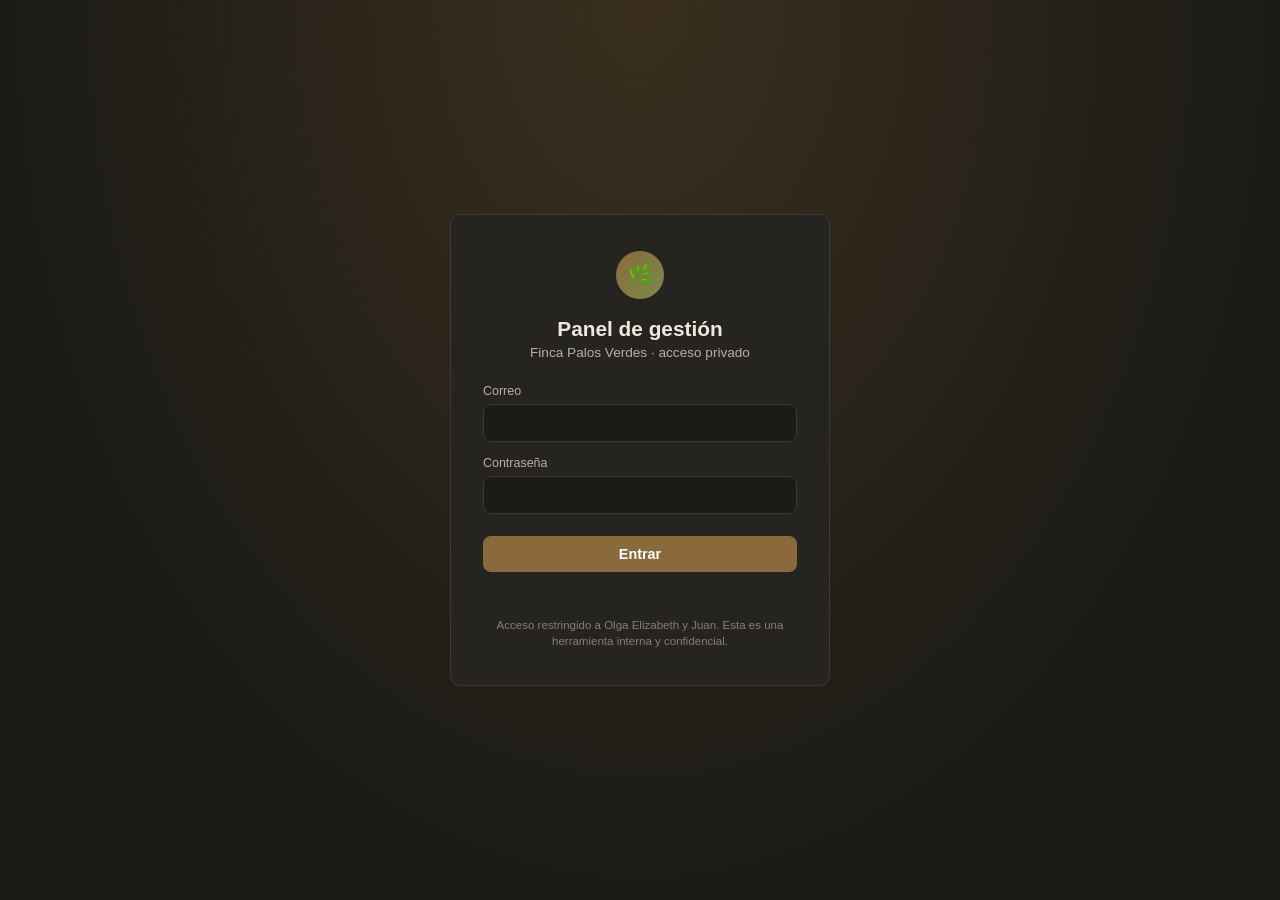
<file: index.html>
<!DOCTYPE html>
<html lang="es">
<head>
<meta charset="UTF-8" />
<meta name="viewport" content="width=device-width, initial-scale=1, maximum-scale=5" />
<meta name="theme-color" content="#1c1b17" />
<title>Finca Palos Verdes · Gerente de Finca</title>
<link rel="stylesheet" href="css/style.css" />
</head>
<body>
  <div class="login-wrap">
    <div class="login-card">
      <div class="brand-mark">🌿</div>
      <h1>Panel de gestión</h1>
      <div class="sub">Finca Palos Verdes · acceso privado</div>

      <form id="loginForm">
        <div class="field">
          <label for="email">Correo</label>
          <input type="email" id="email" autocomplete="username" required />
        </div>
        <div class="field">
          <label for="password">Contraseña</label>
          <input type="password" id="password" autocomplete="current-password" required />
        </div>
        <button type="submit" class="btn wide">Entrar</button>
        <div class="login-error" id="loginError"></div>
      </form>

      <div class="login-note">
        Acceso restringido a Olga Elizabeth y Juan. Esta es una herramienta interna y confidencial.
      </div>
    </div>
  </div>

  <script src="js/auth.js"></script>
  <script>
    if (isLoggedIn()) window.location.href = "app.html";

    document.getElementById("loginForm").addEventListener("submit", function (e) {
      e.preventDefault();
      const email = document.getElementById("email").value;
      const password = document.getElementById("password").value;
      if (login(email, password)) {
        window.location.href = "app.html";
      } else {
        document.getElementById("loginError").textContent = "Correo o contraseña incorrectos.";
      }
    });
  </script>
</body>
</html>
</file>
<file: css/style.css>
:root {
  --bg: #1c1b17;
  --bg-panel: #262420;
  --bg-panel-2: #2f2c26;
  --border: #3d3a33;
  --brown-1: #6b4f2a;
  --brown-2: #8a6a3a;
  --olive: #7c8a4a;
  --text: #ede8dc;
  --text-dim: #b8b1a1;
  --text-faint: #85806f;
  --amber: #d9a441;
  --red: #c1543d;
  --green: #6f9a5a;
  --blue: #5a86a8;
  --radius: 10px;
  font-size: 16px;
}

* { box-sizing: border-box; }

html, body {
  margin: 0;
  padding: 0;
  background: var(--bg);
  color: var(--text);
  font-family: -apple-system, BlinkMacSystemFont, "Segoe UI", Roboto, Helvetica, Arial, sans-serif;
}

a { color: var(--amber); }

/* ---------- Login ---------- */
.login-wrap {
  min-height: 100vh;
  display: flex;
  align-items: center;
  justify-content: center;
  background: radial-gradient(ellipse at top, #3a2f1e 0%, #1c1b17 70%);
  padding: 24px;
}

.login-card {
  width: 100%;
  max-width: 380px;
  background: var(--bg-panel);
  border: 1px solid var(--border);
  border-radius: var(--radius);
  padding: 36px 32px;
  text-align: center;
}

.login-card .brand-mark {
  width: 48px;
  height: 48px;
  margin: 0 auto 18px;
  border-radius: 50%;
  background: linear-gradient(135deg, var(--brown-2), var(--olive));
  display: flex;
  align-items: center;
  justify-content: center;
  font-size: 22px;
}

.login-card h1 {
  font-size: 1.3rem;
  margin: 0 0 4px;
}

.login-card .sub {
  color: var(--text-dim);
  font-size: 0.85rem;
  margin-bottom: 24px;
}

.field {
  text-align: left;
  margin-bottom: 14px;
}

.field label {
  display: block;
  font-size: 0.78rem;
  color: var(--text-dim);
  margin-bottom: 6px;
}

.field input {
  width: 100%;
  padding: 10px 12px;
  background: var(--bg);
  border: 1px solid var(--border);
  border-radius: 8px;
  color: var(--text);
  font-size: 0.9rem;
}

.field input:focus {
  outline: none;
  border-color: var(--brown-2);
}

.btn {
  display: inline-block;
  padding: 10px 18px;
  border-radius: 8px;
  border: none;
  background: var(--brown-2);
  color: #fff;
  font-size: 0.9rem;
  cursor: pointer;
  font-weight: 600;
}

.btn:hover { background: var(--brown-1); }
.btn.wide { width: 100%; margin-top: 8px; }
.btn.ghost {
  background: transparent;
  border: 1px solid var(--border);
  color: var(--text);
}

.login-error {
  color: var(--red);
  font-size: 0.8rem;
  margin-top: 10px;
  min-height: 1em;
}

.login-note {
  margin-top: 22px;
  font-size: 0.72rem;
  color: var(--text-faint);
  line-height: 1.4;
}

/* ---------- App shell ---------- */
.app-shell {
  display: grid;
  grid-template-columns: 240px 1fr;
  min-height: 100vh;
}

.sidebar {
  background: var(--bg-panel);
  border-right: 1px solid var(--border);
  padding: 20px 0;
  display: flex;
  flex-direction: column;
}

.sidebar .brand {
  padding: 0 20px 18px;
  border-bottom: 1px solid var(--border);
  margin-bottom: 10px;
  font-weight: 700;
  font-size: 1.05rem;
  display: flex;
  align-items: center;
  gap: 8px;
}

.nav-item {
  display: block;
  padding: 10px 20px;
  color: var(--text-dim);
  text-decoration: none;
  font-size: 0.88rem;
  cursor: pointer;
  border-left: 3px solid transparent;
}

.nav-item:hover { background: var(--bg-panel-2); color: var(--text); }

.nav-item.active {
  color: var(--text);
  background: var(--bg-panel-2);
  border-left-color: var(--amber);
  font-weight: 600;
}

.sidebar .logout {
  margin-top: auto;
  padding: 14px 20px 0;
  border-top: 1px solid var(--border);
}

.sidebar .logout button {
  background: none;
  border: none;
  color: var(--text-faint);
  font-size: 0.8rem;
  cursor: pointer;
  padding: 8px 0;
}

.main {
  padding: 28px 36px 60px;
  max-width: 1080px;
}

.section-header {
  margin-bottom: 22px;
}

.section-header h1 {
  margin: 0 0 6px;
  font-size: 1.5rem;
}

.section-header p {
  color: var(--text-dim);
  font-size: 0.9rem;
  max-width: 720px;
  line-height: 1.5;
  margin: 0;
}

.toolbar {
  display: flex;
  gap: 10px;
  margin-bottom: 20px;
}

.toolbar .btn {
  font-size: 0.78rem;
  padding: 7px 14px;
}

/* KPI grid */
.kpi-grid {
  display: grid;
  grid-template-columns: repeat(auto-fit, minmax(200px, 1fr));
  gap: 14px;
  margin-bottom: 26px;
}

.kpi-card {
  background: var(--bg-panel);
  border: 1px solid var(--border);
  border-radius: var(--radius);
  padding: 16px 18px;
}

.kpi-card .label {
  font-size: 0.72rem;
  letter-spacing: 0.03em;
  text-transform: uppercase;
  color: var(--text-faint);
  margin-bottom: 6px;
}

.kpi-card .value {
  font-size: 1.5rem;
  font-weight: 700;
}

.kpi-card .meta {
  font-size: 0.76rem;
  color: var(--text-dim);
  margin-top: 4px;
}

.kpi-card .brief-diff {
  font-size: 0.72rem;
  color: var(--amber);
  margin-top: 4px;
}

/* Alerts */
.alert {
  display: flex;
  gap: 12px;
  background: var(--bg-panel);
  border: 1px solid var(--border);
  border-left: 4px solid var(--text-faint);
  border-radius: 8px;
  padding: 14px 16px;
  margin-bottom: 10px;
}

.alert.high { border-left-color: var(--red); }
.alert.media { border-left-color: var(--amber); }
.alert.baja { border-left-color: var(--text-faint); }

.alert .badge {
  font-size: 0.65rem;
  text-transform: uppercase;
  font-weight: 700;
  padding: 2px 8px;
  border-radius: 20px;
  height: fit-content;
  white-space: nowrap;
}

.alert.high .badge { background: rgba(193,84,61,0.18); color: var(--red); }
.alert.media .badge { background: rgba(217,164,65,0.18); color: var(--amber); }
.alert.baja .badge { background: rgba(133,128,111,0.18); color: var(--text-faint); }

.alert .body strong {
  display: block;
  margin-bottom: 4px;
  font-size: 0.92rem;
}

.alert .body p {
  margin: 0;
  font-size: 0.85rem;
  color: var(--text-dim);
  line-height: 1.5;
}

.alert .body .src {
  margin-top: 6px;
  font-size: 0.75rem;
  color: var(--text-faint);
}

/* Tables */
.table-wrap {
  overflow-x: auto;
  margin-bottom: 26px;
  border: 1px solid var(--border);
  border-radius: var(--radius);
}

table {
  width: 100%;
  border-collapse: collapse;
  font-size: 0.83rem;
}

thead th {
  text-align: left;
  background: var(--bg-panel-2);
  color: var(--text-dim);
  font-size: 0.72rem;
  text-transform: uppercase;
  letter-spacing: 0.02em;
  padding: 10px 12px;
  border-bottom: 1px solid var(--border);
  white-space: nowrap;
}

tbody td {
  padding: 10px 12px;
  border-bottom: 1px solid var(--border);
  vertical-align: top;
}

tbody tr:last-child td { border-bottom: none; }
tbody tr:hover { background: var(--bg-panel); }

.tag {
  display: inline-block;
  font-size: 0.7rem;
  padding: 1px 7px;
  border-radius: 20px;
}
.tag.verificado { background: rgba(111,154,90,0.18); color: var(--green); }
.tag.modelado { background: rgba(217,164,65,0.18); color: var(--amber); }
.tag.pendiente { background: rgba(193,84,61,0.15); color: var(--red); }

/* Cards / blocks */
.card {
  background: var(--bg-panel);
  border: 1px solid var(--border);
  border-radius: var(--radius);
  padding: 18px 20px;
  margin-bottom: 20px;
}

.card h2 {
  font-size: 1.05rem;
  margin: 0 0 10px;
}

.card h3 {
  font-size: 0.92rem;
  margin: 18px 0 8px;
  color: var(--text-dim);
}

.card p {
  font-size: 0.87rem;
  line-height: 1.6;
  color: var(--text-dim);
  margin: 0 0 10px;
}

.quote {
  border-left: 3px solid var(--brown-2);
  padding-left: 14px;
  font-style: italic;
  color: var(--text-dim);
  font-size: 0.88rem;
  margin: 14px 0;
}

.tabs {
  display: flex;
  gap: 6px;
  flex-wrap: wrap;
  margin-bottom: 18px;
  border-bottom: 1px solid var(--border);
}

.tab-btn {
  background: none;
  border: none;
  color: var(--text-dim);
  padding: 8px 14px;
  font-size: 0.82rem;
  cursor: pointer;
  border-bottom: 2px solid transparent;
}

.tab-btn.active {
  color: var(--text);
  border-bottom-color: var(--amber);
  font-weight: 600;
}

.pill-row {
  display: flex;
  gap: 8px;
  flex-wrap: wrap;
  margin-bottom: 10px;
}

.pill {
  font-size: 0.75rem;
  padding: 4px 10px;
  border-radius: 20px;
  background: var(--bg-panel-2);
  color: var(--text-dim);
  border: 1px solid var(--border);
}

footer.foot {
  font-size: 0.72rem;
  color: var(--text-faint);
  margin-top: 30px;
  padding-top: 14px;
  border-top: 1px solid var(--border);
}

@media (max-width: 800px) {
  .app-shell { grid-template-columns: 1fr; }
  .sidebar {
    position: sticky;
    top: 0;
    z-index: 10;
    flex-direction: row;
    overflow-x: auto;
    padding: 10px;
    border-right: none;
    border-bottom: 1px solid var(--border);
  }
  .sidebar .brand { display: none; }
  .sidebar .logout { display: none; }
  .nav-item { padding: 8px 12px; border-left: none; white-space: nowrap; }
  .main { padding: 20px; }
}

@media print {
  .sidebar, .toolbar, .no-print { display: none !important; }
  .app-shell { display: block; }
  body { background: #fff; color: #111; }
  .kpi-card, .card, .alert, table { border-color: #ccc !important; }
}
.tag.en-curso, .tag.programado { background: rgba(217,164,65,0.18); color: var(--amber); }
.tag.hecho { background: rgba(111,154,90,0.18); color: var(--green); }
</file>
